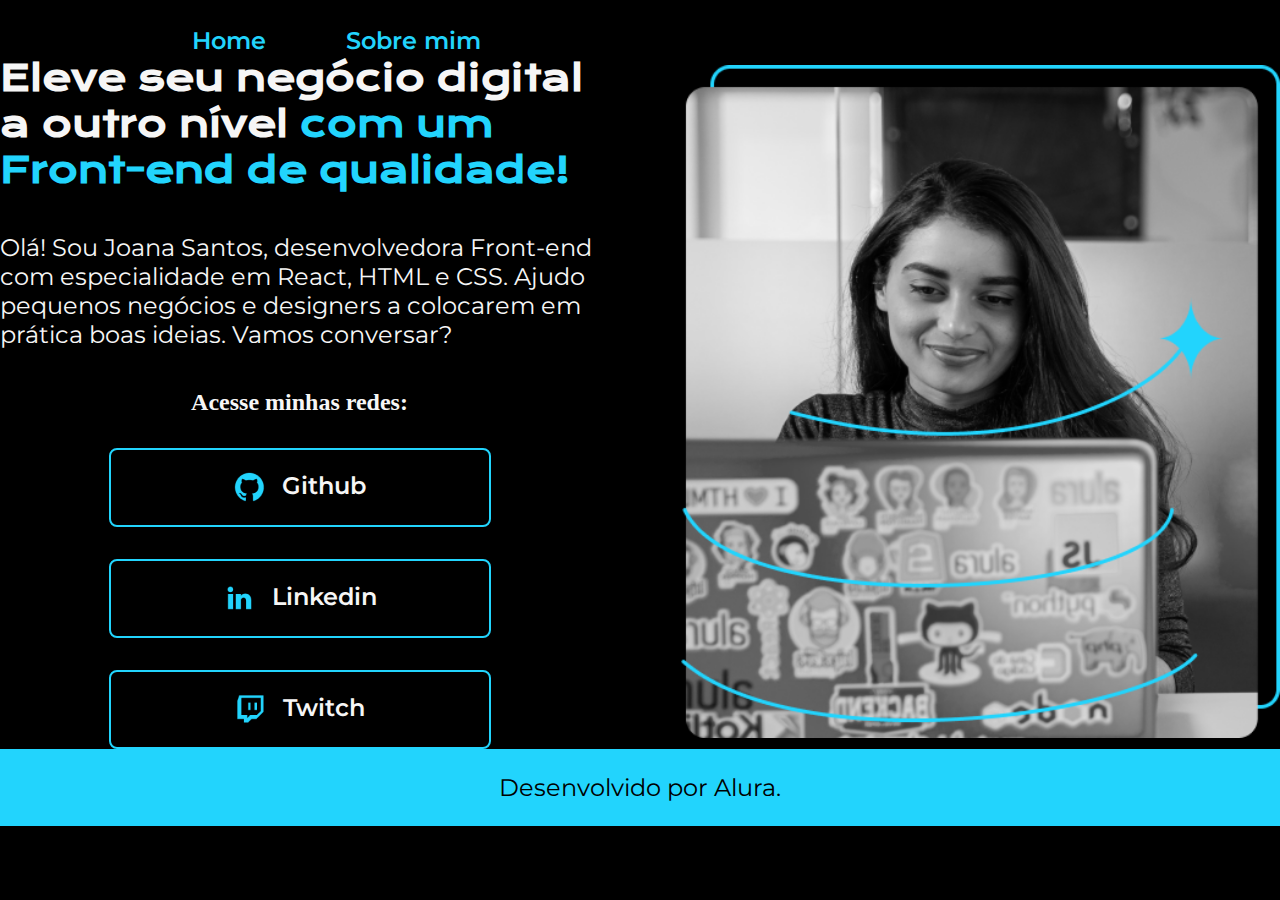
<file: index.html>
<!DOCTYPE html>
<html lang="en">
<head>
    <meta charset="UTF-8">
    <meta http-equiv="X-UA-Compatible" content="IE=edge">
    <meta name="viewport" content="width=device-width, initial-scale=1.0">
    <title>Portifolio</title>
    <link rel="stylesheet" href="./styles/style.css">
</head>
<body>
    <header class="cabecalho">
        <nav class="cabecalho__menu">
            <a class="cabecalho__menu__link" href="index.html">Home</a>
            <a class="cabecalho__menu__link" href="about.html">Sobre mim</a>
        </nav>
    </header>
    <main class="apresentacao">
        <section class="apresentacao__conteudo">
            <h1 class="apresentacao__conteudo__titulo">Eleve seu negócio digital a outro nível <strong class="titulo-destaque">com um Front-end de qualidade!</strong></h1>
            <p class="apresentacao__conteudo__texto">Olá! Sou Joana Santos, desenvolvedora 
            Front-end com especialidade em React, HTML e 
            CSS. Ajudo pequenos negócios e designers a 
            colocarem em prática boas ideias. Vamos 
            conversar?</p>
            <div class="apresentacao__links">
                <h2 classe = "apresentacao__links__subtitulo ">Acesse minhas redes:</h2>
                <a class=" apresentacao__links__navegacao" href="https://github.com/rafaballerini">
                    <img src="./assets/github.png">
                    Github
                </a>
                <a class=" apresentacao__links__navegacao" href="https://linkedin.com/in/rafaellaballerini">
                    <img src="./assets/linkedin.png">
                    Linkedin
                </a>
                <a class=" apresentacao__links__navegacao" href="https://twitch.tv/guilimadev">
                    <img src="./assets/twitch.png">
                    Twitch
                </a>
                
            </div>
        </section>
        <img class="apresentacao__imagem" src="./assets/Imagem projeto html 2.png" alt="Foto da Joana Santos programando">
    </main>
    <footer class="rodape">
        <p>Desenvolvido por Alura.</p>
       
    </footer>
</body>

</html>
</file>
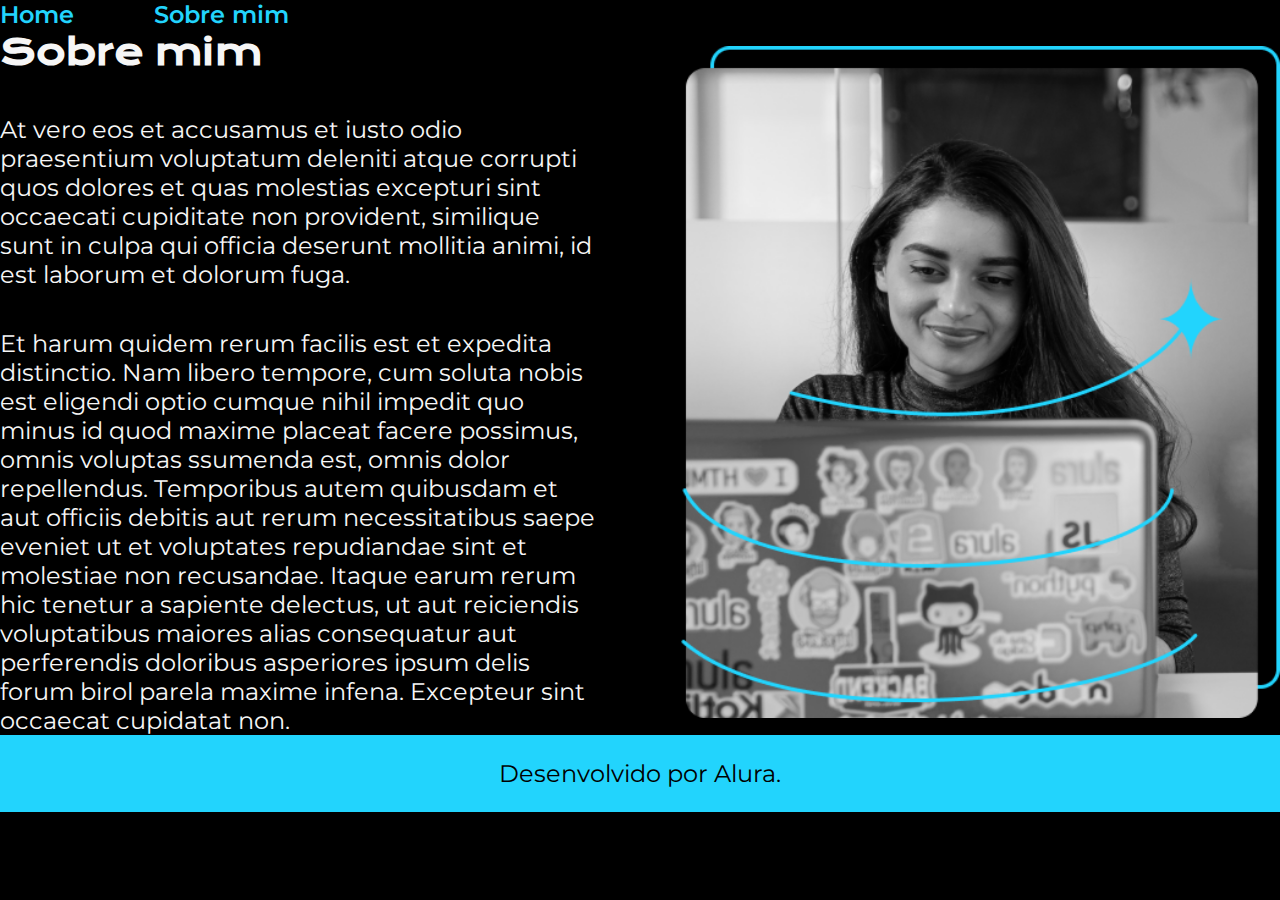
<file: about.html>
<!DOCTYPE html>
<html lang="pt-br">
<head>
    <meta charset="UTF-8">
    <meta name="viewport" content="width=device-width, initial-scale=1.0">
    <title>Sobre mim</title>
    <link rel="stylesheet" href="./styles/style.css">
</head>
<body>
    <head class="cabecalho">
        <nav class="cabecalho__menu">
            <a class="cabecalho__menu__link" href="index.html">Home</a>
            <a class="cabecalho__menu__link" href="about.html">Sobre mim</a>
        </nav>
    </head>
    <main class="apresentacao">
        <section class="apresentacao__conteudo">
            <h1 class="apresentacao__conteudo__titulo">Sobre mim</h1>
            <p class="apresentacao__conteudo__texto"> At vero eos et accusamus et iusto odio 
                praesentium voluptatum deleniti atque 
                corrupti quos dolores et quas molestias 
                excepturi sint occaecati cupiditate non 
                provident, similique sunt in culpa qui 
                officia deserunt mollitia animi, id est 
                laborum et dolorum fuga.</p>
            <p class="apresentacao__conteudo__texto"> Et harum quidem rerum facilis est et 
                expedita distinctio. Nam libero tempore,
                cum soluta nobis est eligendi optio cumque 
                nihil impedit quo minus id quod maxime 
                placeat facere possimus, omnis voluptas 
                ssumenda est, omnis dolor repellendus.
                Temporibus autem quibusdam et aut officiis 
                debitis aut rerum necessitatibus saepe 
                eveniet ut et voluptates repudiandae sint 
                et molestiae non recusandae. Itaque earum 
                rerum hic tenetur a sapiente delectus, ut 
                aut reiciendis voluptatibus maiores alias 
                consequatur aut perferendis doloribus 
                asperiores ipsum delis forum birol parela 
                maxime infena. Excepteur sint occaecat 
                cupidatat non.
                </p>
        </section>
        <img class="apresentacao__imagem" src="./assets/Imagem projeto html 2.png" alt="Foto da Joana Santos programando">
    </main>

    <footer class="rodape">
        <p>Desenvolvido por Alura.</p>
       
    </footer>
</body>
</html>
</file>
<file: styles/style.css>
@import url('https://fonts.googleapis.com/css2?family=Krona+One&family=Montserrat:wght@400;600&display=swap');

:root {
    --cor-primaria: #000000;
    --cor-secundaria: #F6F6F6;
    --cor-terciaria: #22D4FD;
    --cor-hover: #272727;

    --font-primaria: 'Krona One', sans-serif;
    --font-secundaria: 'Montserrat', sans-serif;
}

* {
    margin: 0;
    padding: 0;
}

body {
    /* height: 100vh; */
    box-sizing: border-box;
    background-color: var(--cor-primaria);
    color: var(--cor-secundaria);
}


.cabecalho {
    padding: 2% 0% 0% 15%;
}

.cabecalho__menu {
    display: flex;
    gap:80px;
}

.cabecalho__menu__link {
    font-family: var(--font-secundaria);
    font-size: 1.5rem;
    font-weight: 600;
    color: var(--cor-terciaria);
    text-decoration: none;
}

.apresentacao {
    padding: 8%, 15%;
    display: flex;
    align-items: center;
    justify-content: space-between;
    gap: 82px;
}

.apresentacao__conteudo {
    width: 50%;
    display: flex;
    flex-direction: column;
    gap: 40px;
}

.apresentacao__conteudo__titulo {
    font-size: 2.25rem;
    font-family: var(--font-primaria);
}

.titulo-destaque {
    color: var(--cor-terciaria);
}

.apresentacao__conteudo__texto {
    font-size: 1.5rem;
    font-family: var(--font-secundaria);
}

.apresentacao__links {
    display: flex;
    flex-direction: column;
    justify-content: space-between;
    align-items: center;
    gap: 32px;
}

.apresentacao__links__subtitulo {
    font-family: var(--font-primaria);
    font-weight: 400;
    font-size: 1.5rem;
}

.apresentacao__links__navegacao {
    /* background-color: #22d4fd; */
    display: flex;
    justify-content: center;
    gap: 16px;
    border: 2px solid var(--cor-terciaria);
    width: 378px;
    text-align: center;
    border-radius: 8px;
    font-size: 1.5rem;
    font-weight: 600;
    padding: 21.5px 0;
    text-decoration: none;
    color: var(--cor-secundaria);
    font-family: var(--font-secundaria);
}

.apresentacao__links__link:hover {
    background-color: var(--cor-hover);
}

.apresentacao__imagem {
    width: 50%;
}

.rodape {
    padding: 24px;
    color: var(--cor-primaria);
    background: var(--cor-terciaria);
    text-align: center;
    font-family: var(--font-secundaria);
    font-size: 1.5rem;
    font-weight: 400;
}

@media (max-width: 1200px) {
    .cabecalho {
        padding: 10%;
    }

    .cabecalho__menu {
        justify-content: center;
    }
    
    .apresentacao {
        flex-direction: column-reverse;
        padding: 5%;
    }
    .apresentacao__conteudo {
        width: auto;
    }
}
</file>
